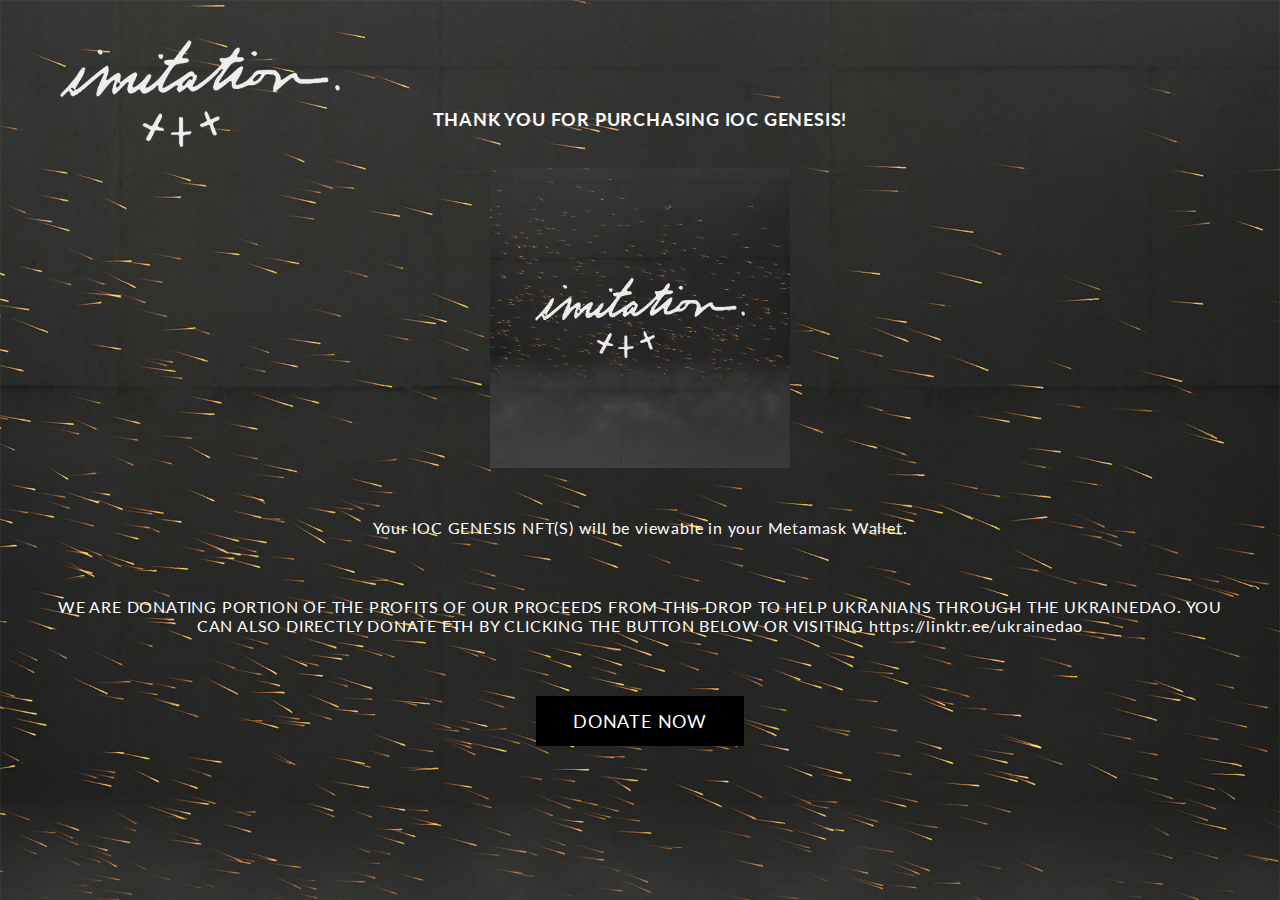
<file: complatePage.html>
<!DOCTYPE html>
<html lang="en">
<head>
    <meta charset="UTF-8">
    <meta http-equiv="X-UA-Compatible" content="IE=edge">
    <meta name="viewport" content="width=device-width, initial-scale=1.0">
    <title>IOC Genesis</title>
    <link rel="stylesheet" href="css/reset.css">
    <link rel="stylesheet" href="css/style.css">
    <link rel="stylesheet" href="css/mintingPageStyle.css">
</head>
<body>
    <!DOCTYPE html>
<html lang="en">
<head>
    <meta charset="UTF-8">
    <meta http-equiv="X-UA-Compatible" content="IE=edge">
    <meta name="viewport" content="width=device-width, initial-scale=1.0">
    <title>IOC Genesis</title>
    <link rel="stylesheet" href="css/reset.css">
    <link rel="stylesheet" href="css/style.css">
    <link rel="stylesheet" href="css/mintingPageStyle.css">
    <link rel="stylesheet" href="css/comp_style.css">
</head>
<body>
    <div id="wrap">
        <header id="header">
            <div class="headerIn">
              <h1>
                <a href="index.html" class="logo">
                  <img src="images/logo.png" alt="logo">
                </a>
              </h1>
            </div>
          </header>
        <div id="container">
            <div class="container_bg">
                <section class="container_bg comp_in">
                    <h2>THANK YOU FOR PURCHASING IOC GENESIS!
                    </h2>
                    <div class="video_wrap">
                        <video id="video" loop autoplay muted playsinline>
                            <source src="mov/mov1.mp4" type="video/mp4">
                          </video>
                    </div>
                    <p class="meta_text">
                        Your IOC GENESIS NFT(S) will be viewable in your Metamask Wallet. 
                    </p>
                    <div class="second_text">
                        <p>
                            WE ARE DONATING PORTION OF THE PROFITS OF OUR PROCEEDS FROM THIS DROP TO HELP UKRANIANS THROUGH THE UKRAINEDAO. YOU CAN ALSO DIRECTLY DONATE ETH BY CLICKING THE BUTTON BELOW OR VISITING https://linktr.ee/ukrainedao
                        </p>
                        <a href="https://linktr.ee/ukrainedao">DONATE NOW</a>
                      </div>
                </section><!-- BG -->
            </div>
        </div>
    </div>
</body>
</html>
</body>
</html>
</file>
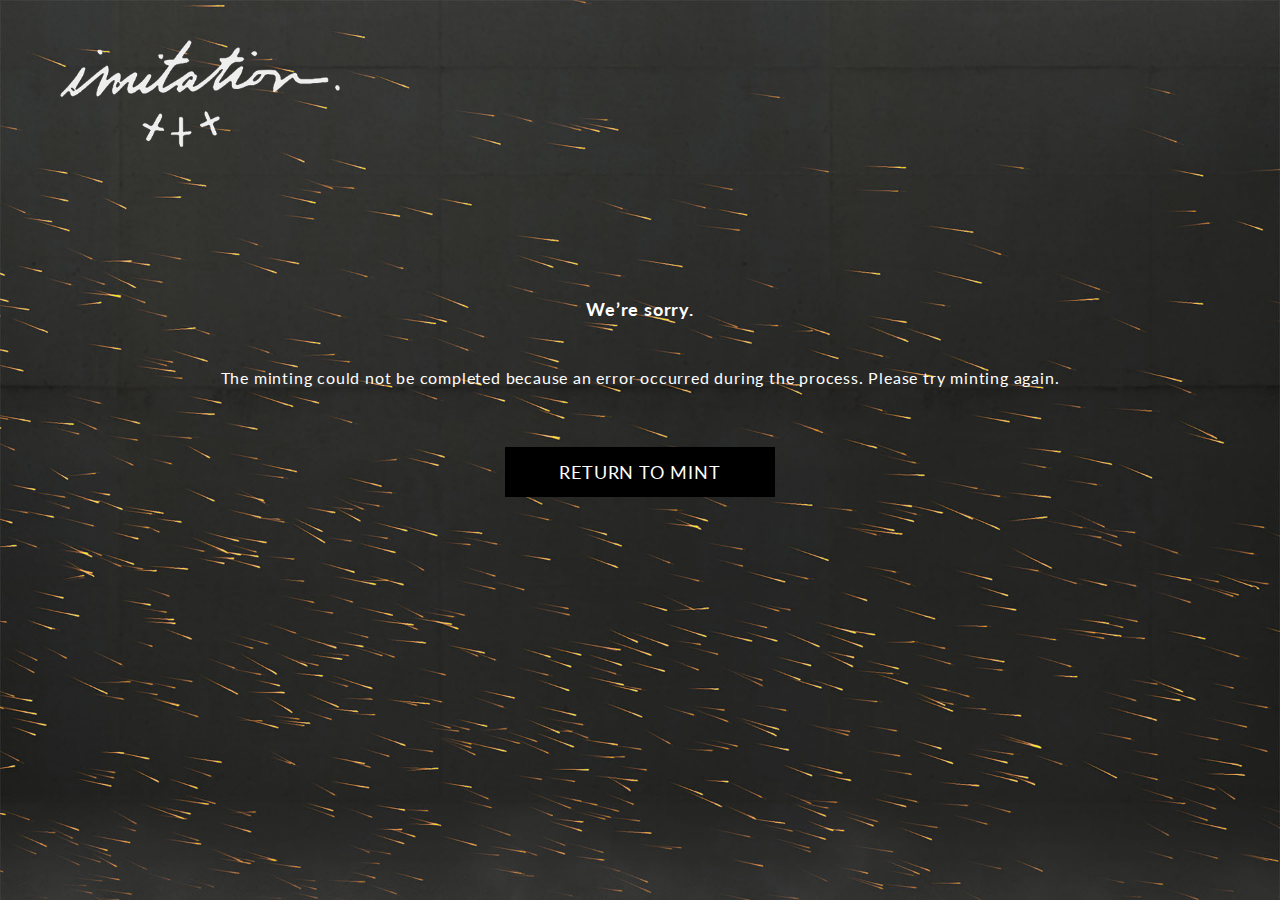
<file: failPage.html>
<!DOCTYPE html>
<html lang="en">
<head>
    <meta charset="UTF-8">
    <meta http-equiv="X-UA-Compatible" content="IE=edge">
    <meta name="viewport" content="width=device-width, initial-scale=1.0">
    <title>IOC Genesis</title>
    <link rel="stylesheet" href="css/reset.css">
    <link rel="stylesheet" href="css/style.css">
    <link rel="stylesheet" href="css/mintingPageStyle.css">
</head>
<body>
    <!DOCTYPE html>
<html lang="en">
<head>
    <meta charset="UTF-8">
    <meta http-equiv="X-UA-Compatible" content="IE=edge">
    <meta name="viewport" content="width=device-width, initial-scale=1.0">
    <title>IOC Genesis</title>
    <link rel="stylesheet" href="css/reset.css">
    <link rel="stylesheet" href="css/style.css">
    <link rel="stylesheet" href="css/mintingPageStyle.css">
    <link rel="stylesheet" href="css/comp_style.css">
</head>
<body>
    <div id="wrap">
        <header id="header">
            <div class="headerIn">
              <h1>
                <a href="index.html" class="logo">
                  <img src="images/logo.png" alt="logo">
                </a>
              </h1>
            </div>
          </header>
        <div id="container">
            <div class="container_bg">
                <section class="container_bg fail_page">
                    <h2>We’re sorry.
                    </h2>
                    <div class="first_text">
                        <p class="meta_text">
                            The minting could not be completed because an error occurred during the process. Please try minting again.
                        </p>
                        <a href="mintingPage.html">RETURN TO MINT</a>
                    </div>
                </section><!-- BG -->
            </div>
        </div>
    </div>
</body>
</html>
</body>
</html>
</file>
<file: css/style.css>
@charset "UTF-8";


#wrap{background: url(../images/IOC_NFT_BG-noembers_00283.jpg) no-repeat center 0 / 100vw 100vh; background-attachment: fixed;}

#header{width: 100%; position: relative; z-index: 300;}
.headerIn{width: 1200px; padding: 0 20px; position: relative; margin: 0 auto;}

.logo{width: 400px; position: absolute; top: 40px;}
.logo a{display: block;}

#container{width: 100%; background: url(../images/IOC_NFT_BG_1920px.jpg) no-repeat center 0 / 100vw auto; background-attachment: fixed;}

.gnb{position: fixed; top: 150px; left: 0;}

.gnb ul{display: flex; flex-direction: column; gap: 30px;}
.gnb li{}
.gnb li a{display: inline-block; background: #000; font-size: 18px; padding: 10px 20px; color: #fff; font-family: 'Lato', sans-serif; font-weight: 700;}


.container_bg{width: 100%;}
.cont1{width: 100%;  height: 1920px;}

.cont1_inner{width: 100%; background: url(../images/IOC_NFT_22b_1920px.png) no-repeat center -160px / 1920px auto; height: 100%;}

.px1200{width: 1200px; margin: 0 auto; padding: 0 20px; position: relative;}

.px1200 h2{font-size: 30px; color: #fff; font-family: 'Lato', sans-serif; font-weight: 700; text-align: center; line-height: 1.2; background: #000; position: absolute; top: 170px; right: 116px; padding: 8px 20px;}

/* cont2 cont3 */
.cont2{width: 100%; /* background: url(../images/IOC_NFT_BG-noembers_00283.jpg) no-repeat center 0 / 1920px auto; */ height: 1920px}
.cont3{width: 100%; /* background: url(../images/IOC_NFT_BG-noembers_00283.jpg) no-repeat center 0 / 1920px 1000px; */ height: 1920px; background-attachment: fixed;}

.cont2 h2, .cont3 h2{padding-top: 90px; font-size: 18px; color: #fff; text-align: center; margin-bottom: 30px;}

.cont2 .text_wrap{width: 880px; margin: 0 auto 150px; text-align: justify; word-break: break-word; hyphens: auto;}

.cont2 .text_wrap p{margin-bottom: 30px; color: #fff; font-size: 18px; line-height: 1.2;}
.cont2 .text_wrap p:last-child{margin-bottom: 0;}

.roadmap_wrap{margin-bottom: 40px;}
.roadmap_wrap h2{padding-top: 60px;}
.frame_wrap{width: 900px; margin: 0 auto;}
.road_text{width: 880px; color: #fff; font-size: 18px; margin: 0 auto; line-height: 1.3; text-align: justify; word-break: break-word; hyphens: auto;}

.road_text > span{display: block;}

.info_wrap{width: 1160px; margin: 0 auto; position: relative;}
.info_wrap::after{content: ""; display: block; width: 100%; height: 3px; background-color: #fff; position: absolute; top: 13px; left: 50%; transform: translateX(-50%); -webkit-transform: translateX(-50%);}
.info_wrap ul{display: flex; justify-content: space-between; position: relative; z-index: 2;}
.info_wrap li{width: 25%; display: flex; flex-direction: column; gap: 30px; align-items: center;}
.info_wrap li .circle{width: 28px; height: 28px; background: url(../images/circle.png) no-repeat center center / contain;}

.info_wrap li .info{color: #fff; font-size: 18px; font-family: 'Lato', sans-serif; font-weight: 600;}


.cont3 .cont3_inner{/* background: url(../images/IOC_NFT_22_GLITCHES_patterntrans256.gif) no-repeat 0 0 / 1920px auto; */}

.cont3 .cont3_inner h2{padding-top: 184px;}

.cont3 .text_wrap, .cont3 .second_text{width: 880px; margin: 0 auto 140px; position: relative;}
.cont3 .text_wrap p, .cont3 .second_text p{margin-bottom: 100px; color: #fff; font-size: 18px; line-height: 1.4; text-align: justify;}

.cont3 .second_text{padding-top: 100px;}
.cont3 .mint_btn, .form_wrap .send_btn{padding: 16px 30px; color: #fff; text-align: center; font-size: 18px; background: #000; margin: 0 auto; display: block; width: 208px;}

.ukra_btn{color: #fff; text-decoration: underline;}

.contact_wrap{padding-top: 100px;}
.contact_wrap .title{color: #fff; text-align: center; font-size: 18px; font-family: 'Lato', sans-serif; font-weight: bold; margin-bottom: 20px;}

.form_wrap{width: 570px; margin: 0 auto;}

.form_wrap form > div{margin-bottom: 12px;}

.form_wrap label{color: #fff; font-size: 18px; font-family: 'Lato', sans-serif; font-weight: bold; margin-bottom: 10px; display: block;}

.form_wrap input{width: 100%; display: block; background: #000; height: 64px; color: #fff; padding: 0 20px; font-size: 18px; box-sizing: border-box;}

.form_wrap textarea{width: 100%; height: 210px; resize: none; background: #000; color: #fff; padding: 20px; font-size: 18px; box-sizing: border-box;}



/* 1200px 이하 */
@media screen and (max-width: 1199px) {

#wrap{background: url(../images/IOC_NFT_BG-noembers_1920px.jpg) no-repeat center 0 / auto 100vmax; background-attachment: fixed;}

.headerIn{width: 100%; padding: 0 20px;}

.logo{width: 33.33333vw; top: 3.33333vw;}

.gnb{display: none;}

#container{width: 100%; background: url(../images/IOC_NFT_22_GLITCHES_patterntrans256.gif) no-repeat center 0 / auto 100vmax; background-attachment: fixed;}


.cont1{height: 100vw;}

.cont1_inner{width: 100%; background: url(../images/IOC_NFT_22b_1920px.png) no-repeat center -4.33333vw / 100vw auto; height: 100%;}

.px1200{width: 100%; padding: 0 20px;}

.px1200 h2{font-size: 2.5vw; top: 14.166666vw; right: 9.666667vw; padding: 8px 1.66666vw;}

/* cont2 cont3 */
.cont2, .cont3{width: 100%; background: url(../images/IOC_NFT_BG-noembers_00283.jpg) no-repeat center 0 / cover; padding-bottom: 14vw; height: auto;}

.cont2 h2, .cont3 h2{padding-top: 7.5vw; font-size: 16px; margin-bottom: 2.5vw;}

.cont2 .text_wrap, .cont3 .second_text{width: 77.291666vw; margin: 0 auto 12.5vw;}

.cont2 .text_wrap p, .cont3 .second_text p{margin-bottom: 2.5vw; color: #fff; font-size: 16px;}

.roadmap_wrap{margin-bottom: 6.333333vw;}
.roadmap_wrap h2{padding-top: 5vw;}
.frame_wrap{width: 75vw;}
.road_text{width: 73.33333vw; font-size: 16px;}

.info_wrap{width: 96.666666vw;}
.info_wrap::after{top: 1.08333vw;}

.info_wrap li{gap: 2.5vw;}
.info_wrap li .circle{width: 2.33333vw; height: 2.33333vw; background: url(../images/circle.png) no-repeat center center / contain;}


.cont3 .cont3_inner{background: url(../images/IOC_NFT_22_GLITCHES_patterntrans256.gif) no-repeat 0 0 / 100vmax auto; padding-bottom: 0;}

.cont3 .cont3_inner h2{padding-top: 15.33333vw;}

.cont3 .text_wrap, .cont3 .second_text{width: 73.3333vw; margin: 0 auto 13.33333vw;}
.cont3 .text_wrap p, .cont3 .second_text p{margin-bottom: 4.16666vw; font-size: 16px;}

.cont3 .mint_btn, .form_wrap .send_btn{padding: 1.333333vw 2.5vw; font-size: 16px;}

.contact_wrap{}
.contact_wrap .title{font-size: 16px; margin-bottom: 1.66666vw;}

.form_wrap{width: 47.5vw;}

.form_wrap form > div{margin-bottom: 1vw;}

.form_wrap label{font-size: 16px; margin-bottom: 10px;}

.form_wrap input{height: 5.33333vw; padding: 0 1.66666vw; font-size: 16px;}

.form_wrap textarea{height: 17.5vw; padding: 1.66666vw; font-size: 16px;}






  
}

@media screen and (max-width: 767px) {

#wrap{background: url(../images/IOC_NFT_BG-noembers_1920px.jpg) no-repeat center 0 / 1920px 1000px; background-attachment: fixed;}

.headerIn{width: 100%; padding: 0 20px;}

.logo{width: 33.59375vw; top: 6.51041vw;}

.gnb{display: none;}

#container{width: 100%; background: url(../images/IOC_NFT_22_GLITCHES_patterntrans256.gif) no-repeat center -600px / 1920px auto; background-attachment: fixed;}


.cont1{padding-bottom: 30vw; box-sizing: content-box; height: 100vmax;}

.cont1_inner{width: 100%; background: url(../images/IOC_NFT_22b_1920px.png) no-repeat center -15.33333vw / 100vh auto; height: 100vh;}

.px1200{width: 100%; padding: 0 20px;}

.px1200 h2{font-size: 3vw; top: 11.166666vw; right: 2.666667vw; padding: 8px 1.66666vw;}

/* cont2 cont3 */
.cont2, .cont3{width: 100%; background: url(../images/IOC_NFT_BG-noembers_00283.jpg) no-repeat center 0 / cover; padding-bottom: 14vw; height: auto; padding-left: 4vw; padding-right: 4vw;}

.cont2 h2, .cont3 h2{padding-top: 7.5vw; font-size: 14px; margin-bottom: 2.5vw;}

.cont2 .text_wrap, .cont3 .second_text{width: 85vw; margin: 0 auto 12.5vw;}

.cont2 .text_wrap p, .cont3 .second_text p{margin-bottom: 2.5vw; color: #fff; font-size: 14px; text-align: justify; word-break: break-word; hyphens: auto;}

.roadmap_wrap{margin-bottom: 6.333333vw;}
.roadmap_wrap h2{padding-top: 5vw;}
.frame_wrap{width: 75vw;}
.road_text{width: 85vw; font-size: 14px;}

.info_wrap{width: 86.666666vw;}
.info_wrap::after{top: 1vw; height: 2px;}

.info_wrap li{gap: 2.5vw;}
.info_wrap li .circle{width: 2.33333vw; height: 2.33333vw; background: url(../images/circle.png) no-repeat center center / contain;}
.info_wrap li .info{font-size: 2.604166vw;}


.cont3 .cont3_inner{background: url(../images/IOC_NFT_22_GLITCHES_patterntrans256.gif) no-repeat 0 0 / auto 100vmax; padding-bottom: 0;}

.cont3 .cont3_inner h2{padding-top: 15.33333vw;}

.cont3 .text_wrap{width: 85vw; margin: 0 auto 13.33333vw; word-break: break-word; hyphens: auto;}
.cont3 .text_wrap p{margin-bottom: 4.16666vw; font-size: 14px; }

.cont3 .mint_btn, .form_wrap .send_btn{padding: 1.333333vw 2.5vw; font-size: 14px;}

.contact_wrap{}
.contact_wrap .title{font-size: 14px; margin-bottom: 1.66666vw;}

.form_wrap{width: 70vw;}

.form_wrap form > div{margin-bottom: 1vw;}

.form_wrap label{font-size: 14px; margin-bottom: 1vw;}

.form_wrap input{height: 7.33333vw; padding: 0 1.66666vw; font-size: 14px;}

.form_wrap textarea{height: 40.5vw; padding: 1.66666vw; font-size: 14px;}




}






/* ================= */
#container{position: relative;}
.sample1, .sample2{display: block; width: 40px; height: 40px; position: absolute; background: #ff0;}

.sample1{top: 10px; right: 5%;}
.sample2{top: 60px; right: 5%;}

/* ========================== */
</file>
<file: css/mintingPageStyle.css>
@charset "utf-8";

#wrap{
    height: 100vh;
}

.logo{width: 280px;}

#container{
    height: 100vh;
}

.container_bg{
    height: 100vh;
}


.container_bg h2{
    color: #fff;
    font-size: 18px;
    padding-top: 110px;
    text-align: center;
    margin-bottom: 40px;
}
.container_bg.fail_page h2{padding-top: 300px;}

.inner_wrap{
    width: 800px;
    display: flex;
    justify-content: space-around;
    margin: 0 auto 40px;
    gap: 0;
}

.inner_wrap .image_wrap{
    width: 300px;
    height: 300px;
    border: 5px solid #000;
    background: url(../images/IOC_DCL_MVFW_06.gif) no-repeat center center / contain;
}

.inner_wrap .price_wrap{
    width: 400px;
    padding-top: 40px;
}

.inner_wrap .price_wrap ul{
    display: flex;
    flex-direction: column;
    gap: 24px;
}

.inner_wrap .price_wrap li{
    color: #fff;
    font-size: 18px;
}


.inner_wrap .price_wrap li input{
    width: 84px;
    height: 34px;
    background-color: #000;
    color: #fff;
    padding: 6px 10px;
    font-size: 18px;
    margin: 0 10px;
}

.inner_wrap .price_wrap .price{
    font-size: 24px;
    color: #ff0;
    margin: 0 4px;
}

.guide_wrap{
    display: flex;
    justify-content: space-between;
    width: 50%;
    margin: 0 auto;
}

.guide_inner{width: 100%;}

.guide_inner p{color: #fff; font-size: 18px; margin-bottom: 20px; }

.guide_inner ol{list-style: decimal;}

.guide_inner li{color: #fff; font-size: 18px; margin-bottom: 20px; list-style: decimal; }


.guide_inner li:last-child{margin-bottom: 0;}

.meta_btn{
    padding: 20px 26px;
    background:  #000;
    color: #fff;
    font-size: 18px;
    box-sizing: border-box;
    margin: 30px auto;
    display: block;
}

.popup_wrap{width: 100%; height: 100%; background: rgba(0, 0, 0, .75); position: fixed; top: 0; left: 0; display: none; z-index: 600;}

.pop_inner{position: absolute; top: 50%; left: 50%; transform: translate(-50%, -50%);}
.pop_inner p{color: #fff; font-size: 4vw; line-height: 7vw; text-align: center;}
.pop_inner img{width: 10vw; height: auto; margin: 0 auto; display: block;}







@media screen and (max-width: 1199px) {
    #wrap{height: 100%; padding-bottom: 50px; background: url(../images/IOC_NFT_BG-noembers_1920px.jpg) no-repeat center 0 / cover;}

    #container{height: auto; background: url(../images/IOC_NFT_22_GLITCHES_patterntrans256.gif) no-repeat center 0 / auto 100vmax;}
    .container_bg{height: auto;}
    

    .logo{width: 33.59375vw;}
    .inner_wrap{width: 86vw; flex-direction: column; align-items: center;}
    .inner_wrap .image_wrap{width: 40vw; height: 40vw;}
    .inner_wrap .price_wrap{text-align: center; width: 80vw; padding-top: 50px;}
    .inner_wrap .price_wrap li{line-height: 1.5;}
    .inner_wrap .price_wrap .price{
        font-size: 20px;
        color: #ff0;
        margin: 0 4px;
    }

    .guide_wrap{flex-direction: column; align-items: center; width: 86vw;}

    .guide_inner{width: 70vw; text-align: center; margin: 0 auto 30px; overflow-wrap: break-word;}
    .guide_inner li{text-align: left; font-size: 16px; line-height: 1.2;}

    .meta_btn{position: static; margin: 0 auto; width: 44vw; bottom: auto; left: auto; transform: none; display: block;}

    .pop_inner p{font-size: 20px; line-height: 36px;}
    .pop_inner img{width: 70px;}

}

@media screen and (max-width: 767px){
    .container_bg h2{line-height: 1.2; padding-top: 36vw;}
    .container_bg.fail_page h2{padding-top: 40vw;}
    .inner_wrap .image_wrap{width: 70vw; height: 70vw;}
    .inner_wrap{margin-bottom: 20vw;}
    .guide_inner li{font-size: 14px;}
    .inner_wrap .price_wrap{width: 92vw;}
    .inner_wrap .price_wrap li{font-size: 14px;}
    .inner_wrap .price_wrap li input{font-size: 14px; width: 42px; height: 24px;}

    .meta_btn{width: 56vw;}
}
</file>
<file: css/comp_style.css>
@charset "utf-8";

.video_wrap{width: 300px; height: 300px; margin: 0 auto;}
.video_wrap video{width: 100%; height: 100%;}


.meta_text, .second_text p{color: #fff; font-size: 16px; text-align: center; margin-top: 50px; line-height: 1.2; margin-bottom: 60px;}

.fail_page{width: 1200px; margin: 0 auto; padding: 0 20px;}

.first_text a, .second_text a{
    padding: 16px 20px;
    color: #fff;
    text-align: center;
    font-size: 18px;
    background: #000;
    margin: 0 auto;
    display: block;
    width: 208px;
}
.second_text{width: 1200px; margin: 0 auto;}

.first_text a{width: 270px;}

@media screen and (max-width: 1199px) {
    #wrap{height: 100vmax;}
    #container{padding: 0 20px;}
    .second_text{width: 90%;}

    .fail_page{width: 100%;}
}
@media screen and (max-width: 767px) {
    .video_wrap{width: calc(290px - 4vw); height: calc(290px - 4vh);;}
    #wrap{}
    .meta_text, .second_text p{margin-bottom: 30px;}
}
</file>
